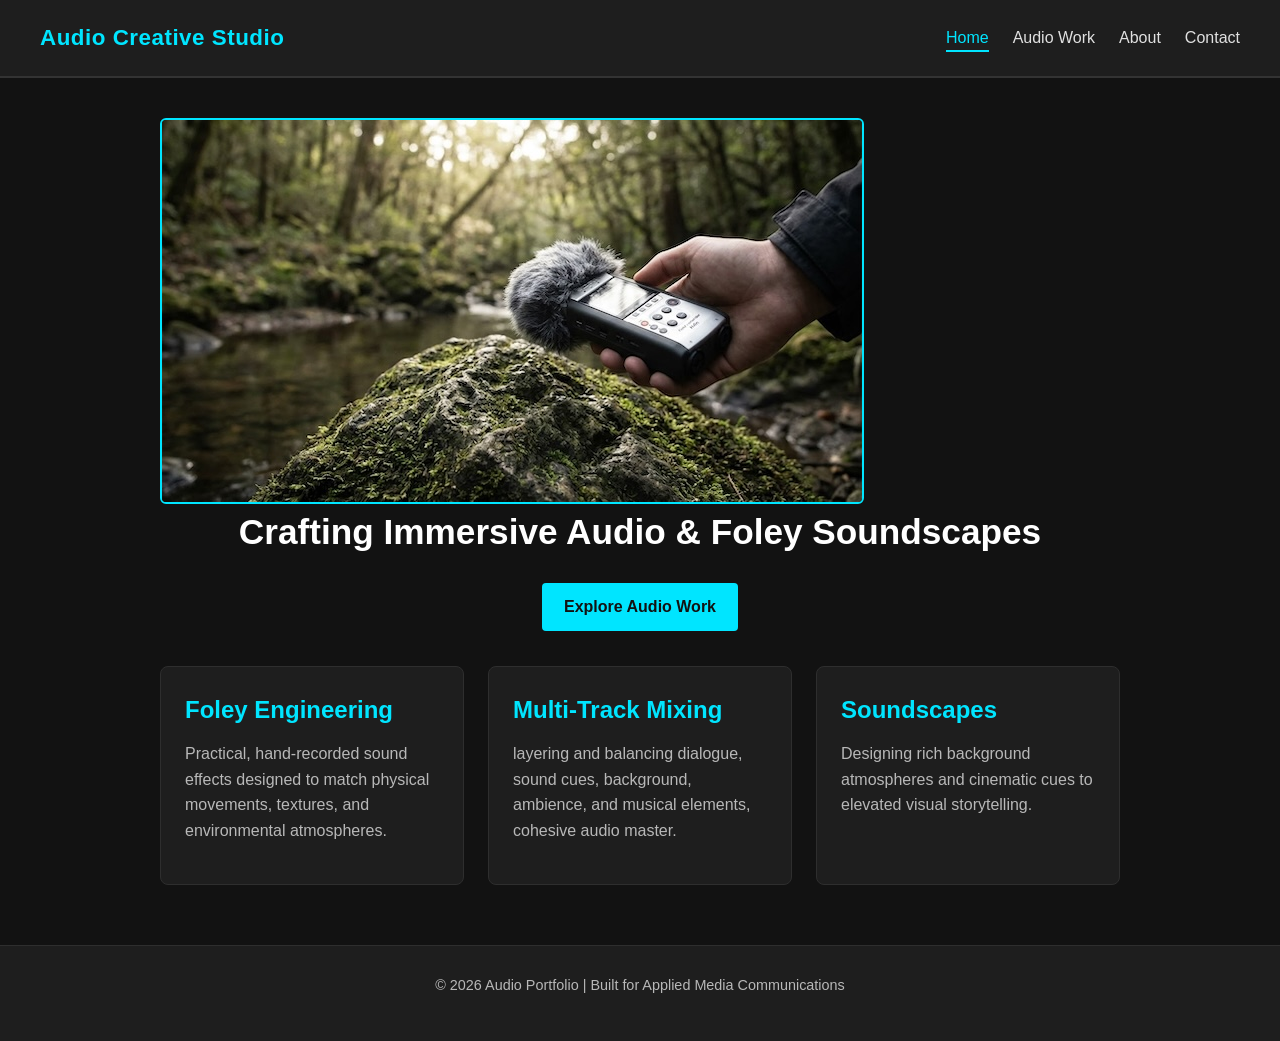
<file: index.html>
<!DOCTYPE html>
<html lang="en">
<head>
  <meta charset="UTF-8">
  <meta name="viewport" content="width=device-width, initial-scale=1.0">
  <title>Audio Portfolio</title>
  <link rel="stylesheet" href="style.css">
</head>
<body>
<header>
  <div class="logo"> Audio Creative Studio</div>
  <nav>
    <ul>
      <li><a href="index.html" class="active">Home</a></li>
      <li><a href="audio.html">Audio Work</a></li>
      <li><a href="about.html">About</a></li>
      <li><a href="contact.html">Contact</a></li>
    </ul>
  </nav>
</header>
  
<main>
  <section class="hero">
    <img src="images/field_recorder.JPG" alt="Field recorder held out in nature">
  <h1>Crafting Immersive Audio & Foley Soundscapes</h1>
  <a href="audio.html" class="btn">Explore Audio Work</a>
  </section>

  <section class="grid">
    <div class="card">
      <h2>Foley Engineering</h2>
<p>Practical, hand-recorded sound effects designed to match physical movements, textures, and environmental atmospheres.</p>
    </div>
    <div class="card">
      <h2>Multi-Track Mixing</h2>
      <p> layering and balancing dialogue, sound cues, background, ambience, and musical elements, cohesive audio master.</p>
    </div>
    <div class="card">
      <h2>Soundscapes</h2>
<p> Designing rich background atmospheres and cinematic cues to elevated visual storytelling.</p>
    </div>
  </section>
</main>

<footer>
  <p>&copy; 2026 Audio Portfolio | Built for Applied Media Communications</p>
</footer>
</body>
</html>
</file>
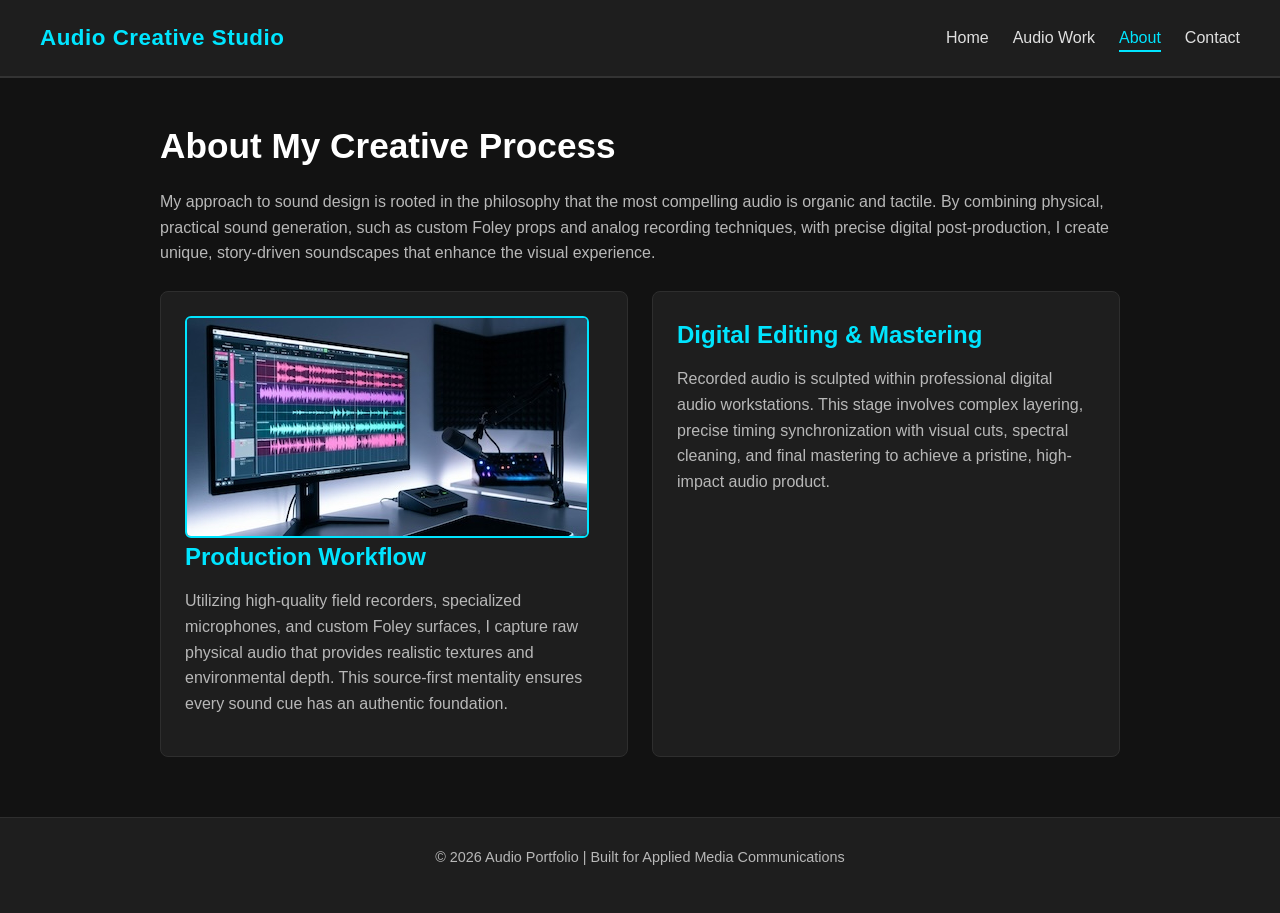
<file: about.html>
<!DOCTYPE html>
<html lang="en">
<head>
  <meta charset="UTF-8">
  <meta name="viewport" content="width=device-width, initial-scale=1.0">
  <title>About | Sound Design Portfolio</title>
  <link rel="stylesheet" href="style.css">
</head>
<body>

  <header>
    <div class="logo">Audio Creative Studio</div>
    <nav>
      <ul>
        <li><a href="index.html">Home</a></li>
        <li><a href="audio.html">Audio Work</a></li>
        <li><a href="about.html" class="active">About</a></li>
        <li><a href="contact.html">Contact</a></li>
      </ul>
    </nav>
  </header>

  <main>
    <h1>About My Creative Process</h1>
    <p>My approach to sound design is rooted in the philosophy that the most compelling audio is organic and tactile. By combining physical, practical sound generation, such as custom Foley props and analog recording techniques, with precise digital post-production, I create unique, story-driven soundscapes that enhance the visual experience.</p>

    <div class="grid">
      <div class="card">
        <img src="images/daw_studio.JPG" alt="Digital Audio Workstation setup with waveform screens">
        <h2>Production Workflow</h2>
        <p>Utilizing high-quality field recorders, specialized microphones, and custom Foley surfaces, I capture raw physical audio that provides realistic textures and environmental depth. This source-first mentality ensures every sound cue has an authentic foundation.</p>
      </div>

      <div class="card">
        <h2>Digital Editing & Mastering</h2>
        <p>Recorded audio is sculpted within professional digital audio workstations. This stage involves complex layering, precise timing synchronization with visual cuts, spectral cleaning, and final mastering to achieve a pristine, high-impact audio product.</p>
      </div>
    </div>
  </main>

  <footer>
    <p>&copy; 2026 Audio Portfolio | Built for Applied Media Communications</p>
  </footer>

</body>
</html>
</file>
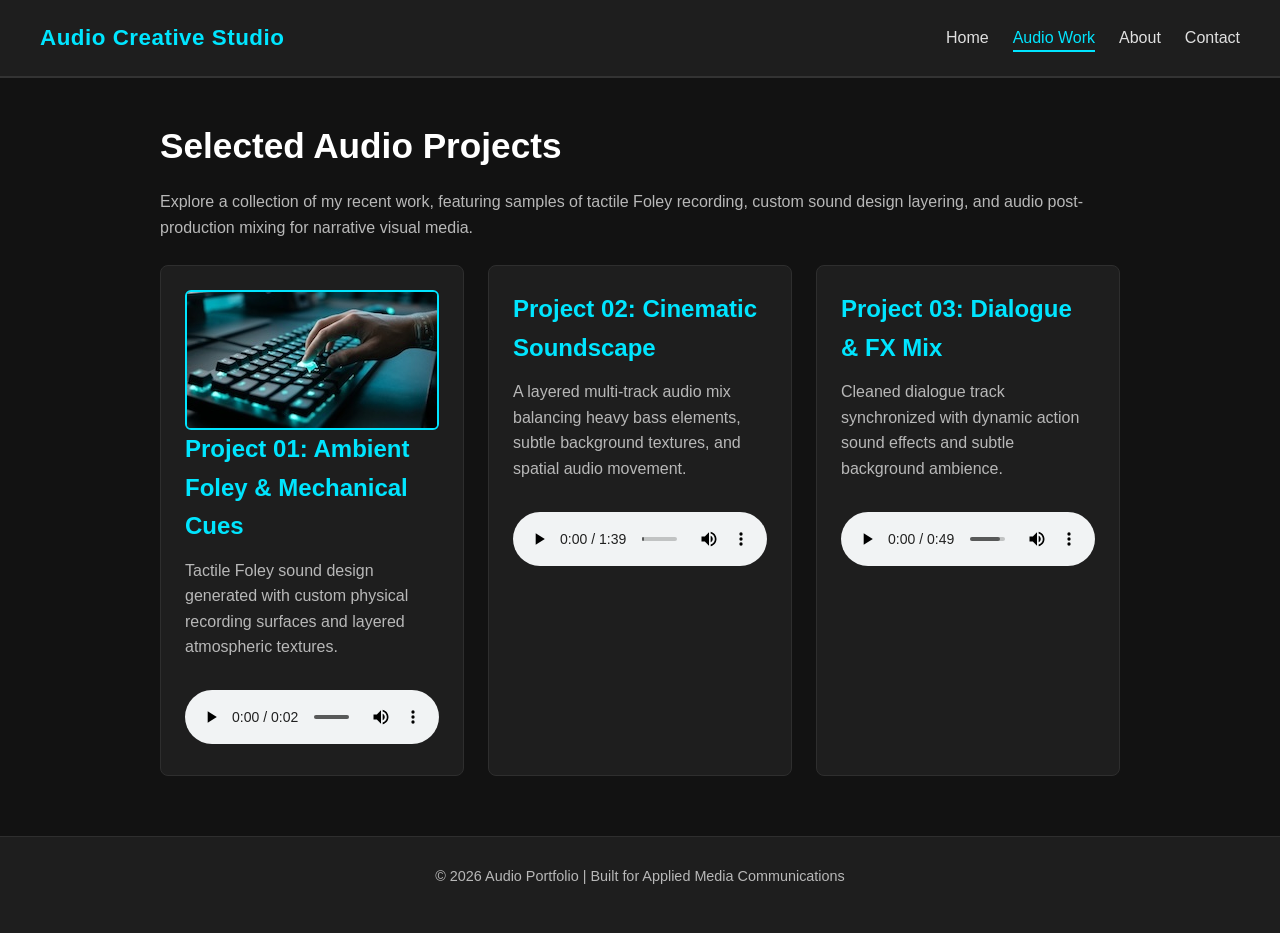
<file: audio.html>
<!DOCTYPE html>
<html lang="en">
<head>
  <meta charset="UTF-8">
  <meta name="viewport" content="width=device-width, initial-scale=1.0">
  <title>Audio Work | Sound Design Portfolio</title>
  <link rel="stylesheet" href="style.css">
</head>
<body>

  <header>
    <div class="logo">Audio Creative Studio</div>
    <nav>
      <ul>
        <li><a href="index.html">Home</a></li>
        <li><a href="audio.html" class="active">Audio Work</a></li>
        <li><a href="about.html">About</a></li>
        <li><a href="contact.html">Contact</a></li>
      </ul>
    </nav>
  </header>

  <main>
    <h1>Selected Audio Projects</h1>
    <p>Explore a collection of my recent work, featuring samples of tactile Foley recording, custom sound design layering, and audio post-production mixing for narrative visual media.</p>

    <section class="grid">
      <div class="card">
        <img src="images/mechanical_keys.JPG" alt="Close up of custom keyboard and audio interaction">
        <h2>Project 01: Ambient Foley & Mechanical Cues</h2>
        <p>Tactile Foley sound design generated with custom physical recording surfaces and layered atmospheric textures.</p>
        <audio controls>
          <source src="audio/foley_reel_casette.mp3" type="audio/mpeg">
          
        </audio>
      </div>

      <div class="card">
        <h2>Project 02: Cinematic Soundscape</h2>
        <p>A layered multi-track audio mix balancing heavy bass elements, subtle background textures, and spatial audio movement.</p>
        <audio controls>
          <source src="audio/Bowling_General_Ambience.mp3" type="audio/mpeg">
          Your browser does not support the audio element.
        </audio>
      </div>

      <div class="card">
        <h2>Project 03: Dialogue & FX Mix</h2>
        <p>Cleaned dialogue track synchronized with dynamic action sound effects and subtle background ambience.</p>
        <audio controls>
          <source src="audio/silent_pioneer.mp3" type="audio/mpeg">
          Your browser does not support the audio element.
        </audio>
      </div>
    </section>
  </main>

  <footer>
    <p>&copy; 2026 Audio Portfolio | Built for Applied Media Communications</p>
  </footer>

</body>
</html>
</file>
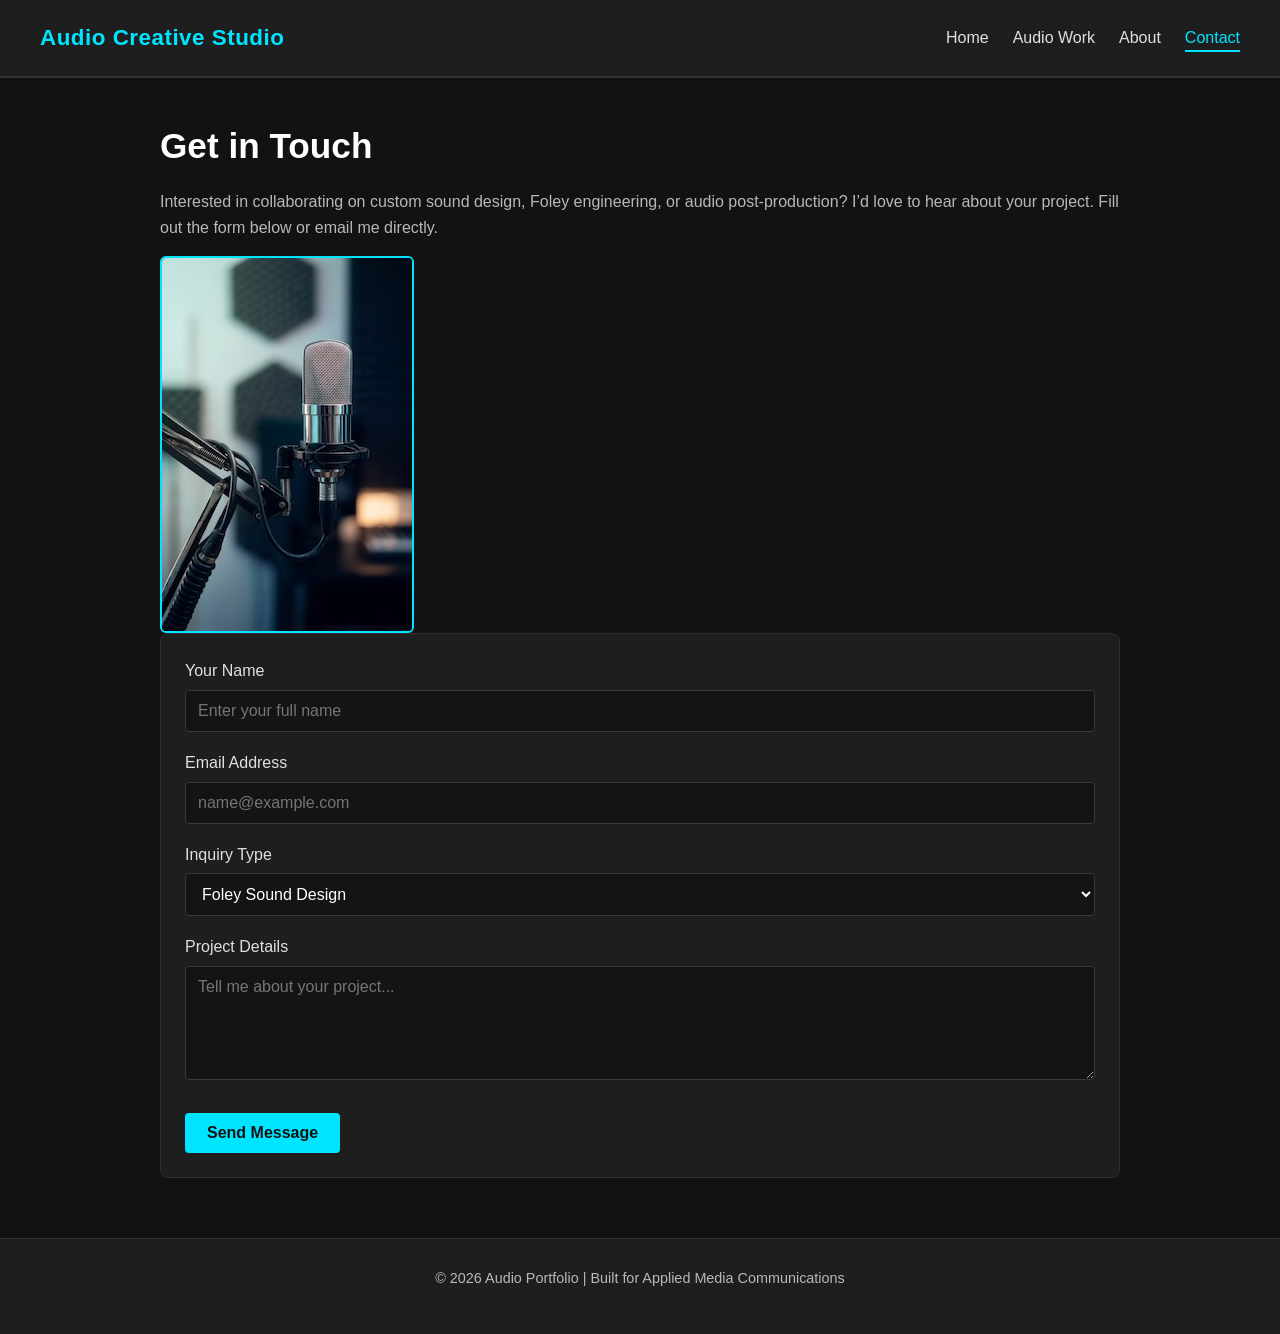
<file: contact.html>
<!DOCTYPE html>
<html lang="en">
<head>
  <meta charset="UTF-8">
  <meta name="viewport" content="width=device-width, initial-scale=1.0">
  <title>Contact | Sound Design Portfolio</title>
  <link rel="stylesheet" href="style.css">
</head>
<body>

  <header>
    <div class="logo">Audio Creative Studio</div>
    <nav>
      <ul>
        <li><a href="index.html">Home</a></li>
        <li><a href="audio.html">Audio Work</a></li>
        <li><a href="about.html">About</a></li>
        <li><a href="contact.html" class="active">Contact</a></li>
      </ul>
    </nav>
  </header>

  <main>
    <h1>Get in Touch</h1>
    <p>Interested in collaborating on custom sound design, Foley engineering, or audio post-production? I’d love to hear about your project. Fill out the form below or email me directly.</p>

    <div>
      <div>
        <img src="images/studio_microphone.JPG" alt="Studio condenser microphone">
      </div>

      <form class="card">
        <div class="form-group">
          <label for="name">Your Name</label>
          <input type="text" id="name" name="name" required placeholder="Enter your full name">
        </div>

        <div class="form-group">
          <label for="email">Email Address</label>
          <input type="email" id="email" name="email" required placeholder="name@example.com">
        </div>

        <div class="form-group">
          <label for="subject">Inquiry Type</label>
          <select id="subject" name="subject">
            <option value="foley">Foley Sound Design</option>
            <option value="mixing">Audio Mixing & Editing</option>
            <option value="collaboration">General Project Inquiry</option>
          </select>
        </div>

        <div class="form-group">
          <label for="message">Project Details</label>
          <textarea id="message" name="message" rows="5" placeholder="Tell me about your project..."></textarea>
        </div>

        <button type="submit" class="btn">Send Message</button>
      </form>
    </div>
  </main>

  <footer>
    <p>&copy; 2026 Audio Portfolio | Built for Applied Media Communications</p>
  </footer>

</body>
</html>
</file>
<file: style.css>
* {
  box-sizing: border-box;
  margin: 0;
  padding: 0;
}


body {
  background-color: #121212;
  color: #e0e0e0;
  font-family: 'Segoe UI', Tahoma, Geneva, Verdana, sans-serif;
  line-height: 1.6;
}


header {
  display: flex;
  justify-content: space-between;
  align-items: center;
  flex-wrap: wrap;
  gap: 15px;
  padding: 20px 40px;
  background-color: #1e1e1e;
  border-bottom: 2px solid #333333;
}

.logo {
  font-size: 1.4rem;
  font-weight: bold;
  color: #00e5ff;
  letter-spacing: 0.5px;
}

nav ul {
  display: flex;
  flex-wrap: wrap;
  list-style: none;
  gap: 24px;
}

nav a {
  color: #e0e0e0;
  text-decoration: none;
  font-weight: 500;
  padding-bottom: 4px;
  transition: color 0.2s ease, border-color 0.2s ease;
}

nav a:hover,
nav a.active {
  color: #00e5ff;
  border-bottom: 2px solid #00e5ff;
}


main {
  max-width: 1000px;
  margin: 40px auto;
  padding: 0 20px;
}


h1 {
  font-size: 2.2rem;
  margin-bottom: 15px;
  color: #ffffff;
}

h2 {
  font-size: 1.5rem;
  margin-bottom: 12px;
  color: #00e5ff;
}

p {
  margin-bottom: 16px;
  color: #b8b8b8;
}


.hero {
  text-align: center;
  margin-bottom: 35px;
  width: 100%;
}


main img {
  display: block;
  border: 2px solid #00e5ff;
  object-fit: cover;
  border-radius: 6px;
}

.hero-img {
  width: 240px;
  max-width: 100%;
  height: 75px;
  margin: 0 auto 20px auto;
  display: block;
  border-radius: 6px;

}

.card-img {
  width: 100%;
  max-width: 220px;
  height: 110px;
  margin: 0 auto 14px auto;
}

.contact-img {
  width: 220px;
  max-width: 100%;
  height: 160px;
  margin: 0 auto;
}



.btn {
  display: inline-block;
  background-color: #00e5ff;
  color: #121212;
  padding: 11px 22px;
  text-decoration: none;
  border: none;
  border-radius: 4px;
  font-weight: bold;
  font-size: 1rem;
  cursor: pointer;
  margin-top: 8px;
  transition: background-color 0.2s ease;
}

.btn:hover {
  background-color: #00b8d4;
}


.grid {
  display: grid;
  grid-template-columns: repeat(auto-fit, minmax(280px, 1fr));
  gap: 24px;
  margin-top: 25px;
}

.card {
  background-color: #1e1e1e;
  padding: 24px;
  border-radius: 8px;
  border: 1px solid #2e2e2e;
}

.card-img {
  width: 100%;
  height: 180px;
  object-fit: cover;
  border-radius: 6px;
  margin-bottom: 16px;
  display: block;
}


audio {
  width: 100%;
  margin-top: 14px;
  border-radius: 4px;
}


.contact-layout {
  display: flex;
  gap: 30px;
  flex-wrap: wrap;
  align-items: flex-start;
  margin-top: 25px;
}

.contact-media {
  flex: 1;
  min-width: 260px;
}

.contact-img {
  width: 100%;
  max-height: 440px;
  object-fit: cover;
  border-radius: 8px;
  display: block;
}

.contact-form {
  flex: 2;
  min-width: 280px;
}

.form-group {
  margin-bottom: 18px;
}

label {
  display: block;
  margin-bottom: 6px;
  color: #e0e0e0;
  font-weight: 500;
}

input,
select,
textarea {
  width: 100%;
  padding: 11px 12px;
  background-color: #141414;
  border: 1px solid #383838;
  color: #ffffff;
  font-family: inherit;
  font-size: 1rem;
  border-radius: 4px;
}

input:focus,
select:focus,
textarea:focus {
  outline: none;
  border-color: #00e5ff;
}


footer {
  text-align: center;
  padding: 28px 20px;
  background-color: #1e1e1e;
  border-top: 1px solid #2e2e2e;
  margin-top: 60px;
  color: #888888;
  font-size: 0.9rem;
}


@media (max-width: 600px) {
  header {
    padding: 16px 20px;
  }

  h1 {
    font-size: 1.8rem;
  }
}
</file>
